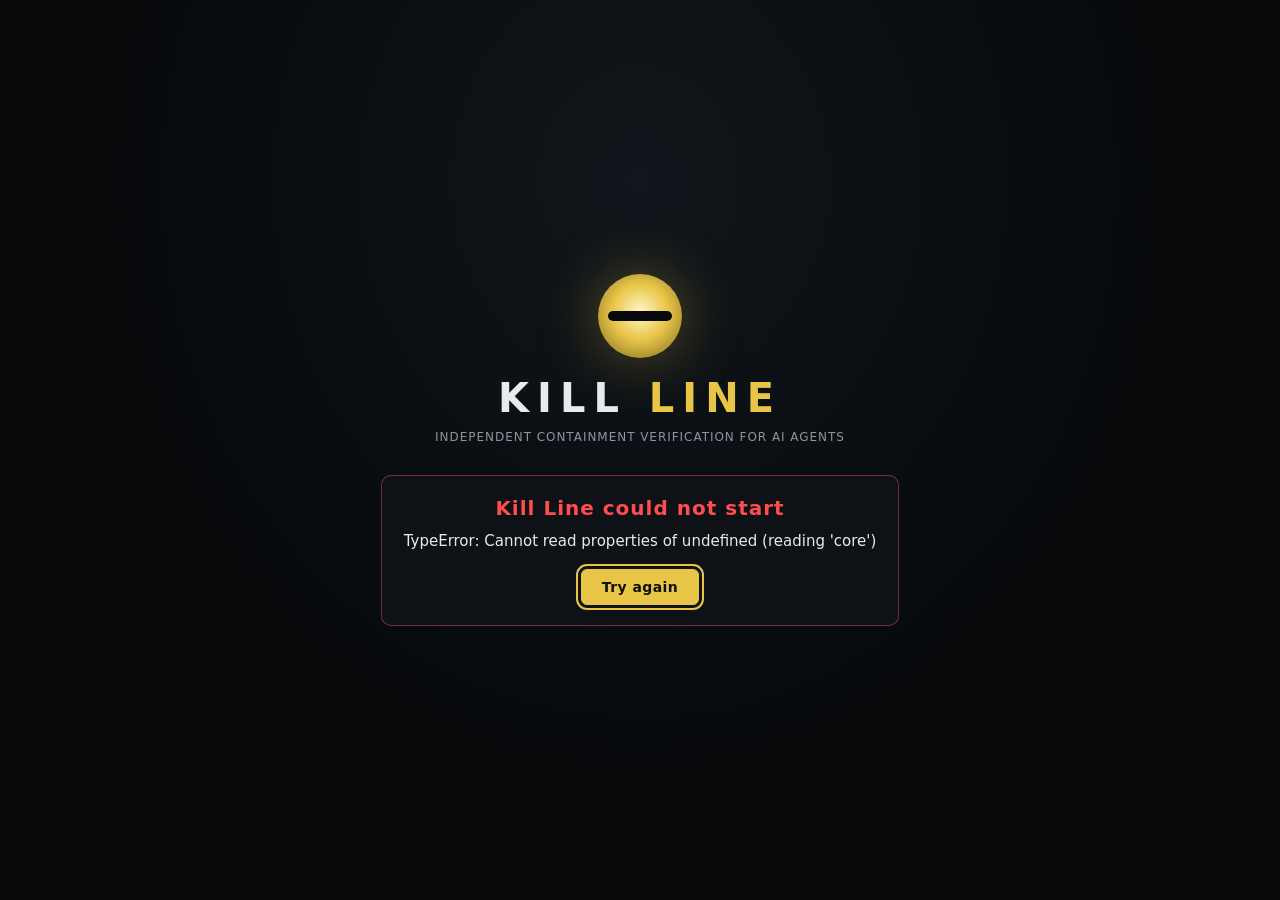
<file: desktop/ui/index.html>
<!doctype html>
<html lang="en">
<head>
<meta charset="utf-8">
<meta name="viewport" content="width=device-width, initial-scale=1">
<title>Kill Line</title>
<link rel="stylesheet" href="start.css">
<script src="start.js" defer></script>
</head>
<body>
<main class="start">
  <div class="signal" aria-hidden="true"><span class="beam"></span></div>
  <h1 class="wordmark">KILL <b>LINE</b></h1>
  <p class="tag">Independent containment verification for AI agents</p>

  <section id="idle" class="card">
    <p>Kill Line watches AI agents from outside their sandbox. To see what they do at the operating-system level, it needs administrator permission.</p>
    <p class="muted">Your system may ask you to confirm. Nothing leaves this computer: no account, no cloud, no telemetry.</p>
    <button id="go" class="btn primary" type="button">Start Kill Line</button>
  </section>

  <section id="busy" class="card" hidden>
    <div class="spinner" aria-hidden="true"></div>
    <p id="busy-text">Starting the Kill Line engine…</p>
    <p class="muted">Confirm in the system prompt if one appears.</p>
  </section>

  <section id="failed" class="card bad" hidden>
    <h2>Kill Line could not start</h2>
    <p id="error"></p>
    <button id="retry" class="btn primary" type="button">Try again</button>
  </section>
</main>
</body>
</html>
</file>
<file: desktop/ui/start.css>
:root {
  color-scheme: dark;
  --bg: #07090b; --surface: #0e1216; --line: #232b32; --ink: #e6ebef; --muted: #8a96a0;
  --gold: #e8c547; --gold-ink: #121008; --red: #ff4d4d;
  --sans: "Segoe UI", "Helvetica Neue", Roboto, "Noto Sans", system-ui, sans-serif;
  --cond: "Roboto Condensed", "Arial Narrow", "Helvetica Neue", system-ui, sans-serif;
}
* { box-sizing: border-box; }
html, body { height: 100%; }
body { margin: 0; background: radial-gradient(ellipse at 50% 20%, #10161b 0, var(--bg) 60%); color: var(--ink); font: 15px/1.55 var(--sans); }
[hidden] { display: none !important; }
.start { min-height: 100%; display: grid; place-content: center; justify-items: center; gap: 10px; padding: 32px 16px; text-align: center; }
.signal {
  position: relative; width: 84px; height: 84px; border-radius: 50%;
  background: radial-gradient(circle at 50% 45%, #fff6c9 0, var(--gold) 45%, #7a6420 100%);
  box-shadow: 0 0 60px rgba(232, 197, 71, 0.35);
}
.signal .beam { position: absolute; left: 10px; right: 10px; top: 37px; height: 10px; background: var(--bg); border-radius: 5px; }
.wordmark { margin: 10px 0 0; font: 700 40px/1 var(--cond); letter-spacing: 0.2em; }
.wordmark b { color: var(--gold); }
.tag { margin: 0 0 18px; color: var(--muted); text-transform: uppercase; letter-spacing: 0.08em; font-size: 12px; }
.card { width: min(520px, 100%); background: var(--surface); border: 1px solid var(--line); border-radius: 10px; padding: 20px 22px; display: grid; gap: 10px; justify-items: center; }
.card p { margin: 0; max-width: 56ch; }
.card h2 { margin: 0; font: 700 20px/1.2 var(--cond); letter-spacing: 0.05em; color: var(--red); }
.card.bad { border-color: rgba(255, 77, 77, 0.45); }
.muted { color: var(--muted); font-size: 13.5px; }
.btn { appearance: none; cursor: pointer; margin-top: 6px; padding: 10px 20px; border-radius: 6px; border: 1px solid var(--gold); background: var(--gold); color: var(--gold-ink); font: 700 14px/1 var(--sans); letter-spacing: 0.03em; }
.btn:hover { background: #f3d467; }
.btn:focus-visible { outline: 2px solid var(--gold); outline-offset: 3px; }
.spinner { width: 28px; height: 28px; border-radius: 50%; border: 3px solid var(--line); border-top-color: var(--gold); animation: spin 0.9s linear infinite; }
@keyframes spin { to { transform: rotate(360deg); } }
@media (prefers-reduced-motion: reduce) { .spinner { animation: none; } }
</file>
